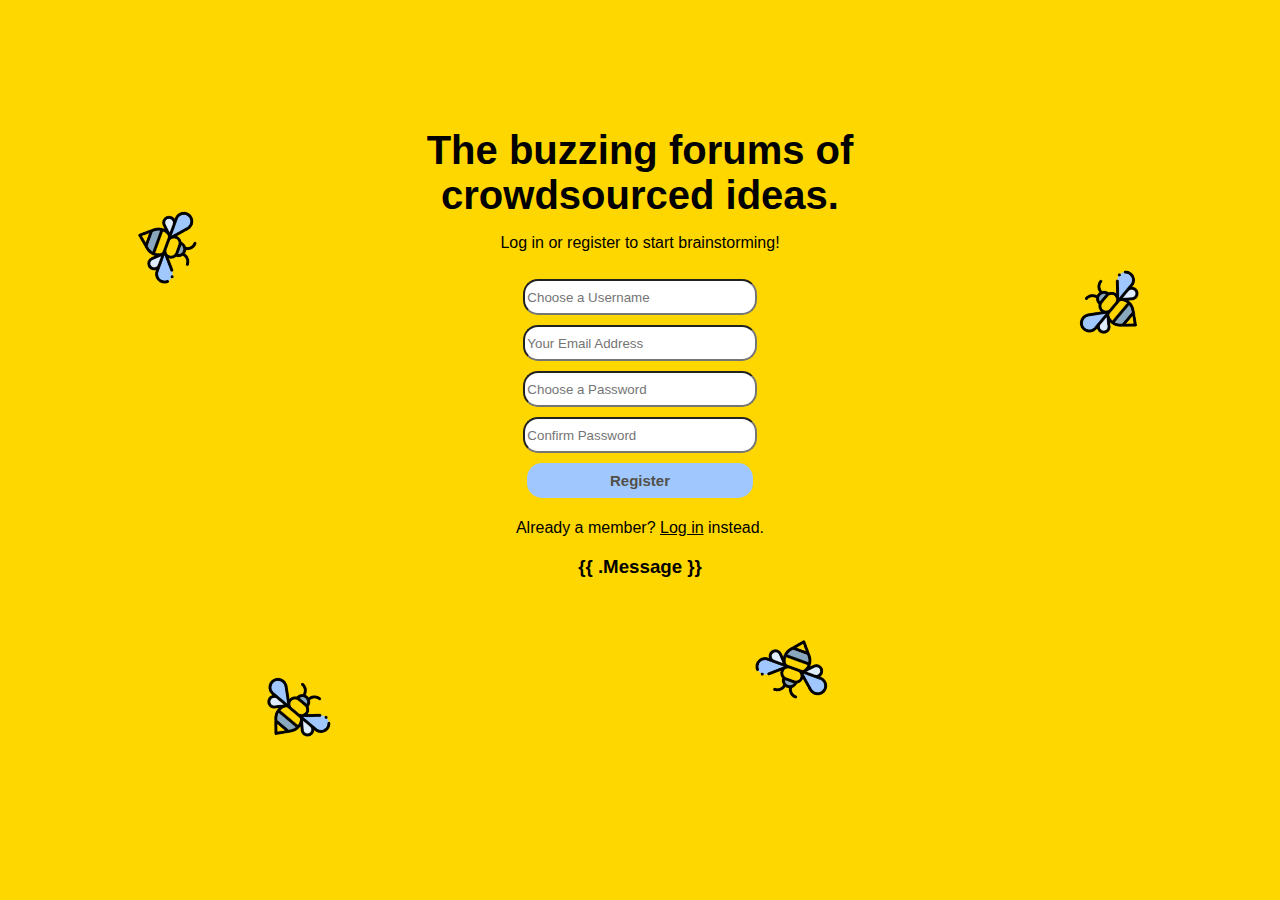
<file: static/reg.html>
<!DOCTYPE html>
<html lang="en">

<head>
    <meta charset="UTF-8" />
    <meta http-equiv="X-UA-Compatible" content="IE=edge" />
    <meta name="viewport" content="width=device-width, initial-scale=1.0" />
    <title>Register to Hivemind</title>
    <!-- css -->
    <link rel="stylesheet" href="../css/forum.css" />
</head>

<body class="registerPage">
    <div class="middle-window">
        <h2>The buzzing forums of crowdsourced ideas.</h2>

        <p style="font-family: 'Segoe UI', Tahoma, Geneva, Verdana, sans-serif">
            Log in or register to start brainstorming!
        </p>

        <div class="reg-box">
            <div style="height: fit-content">
                <!-- action /register will call register function from the go code -->
                <form action="/register" method="POST">
                    <input type="text" class="logged-out" placeholder="Choose a Username" name="username" />
                    <input type="text" class="logged-out" placeholder="Your Email Address" name="email" />
                    <input type="password" class="logged-out" placeholder="Choose a Password" name="password" />
                    <input type="password" class="logged-out" placeholder="Confirm Password" name="confirmPassword" />
                    <input type="submit" class="blue-btn" value="Register" />
                </form>
            </div>

            <p>
                Already a member? <a href="/"><u>Log in</u></a> instead.
            </p>
            <!-- links to / which is our main page. DUPLICTAED -->
            <!-- <a href="/"><button>Go to login</button></a> -->

            <!-- If there is error, like username already in use etc, it will display this message -->
            <h3>{{ .Message }}</h3>
        </div>
    </div>

    <div class="bee bee-1">
        <img src="../css/bee.png" alt="" />
    </div>
    <div class="bee bee-2">
        <img src="../css/bee.png" alt="" />
    </div>
    <div class="bee bee-3">
        <img src="../css/bee.png" alt="" />
    </div>
    <div class="bee bee-4">
        <img src="../css/bee.png" alt="" />
    </div>


</body>

</html>
</file>
<file: css/forum.css>
body {
    overflow-y: scroll;
    overflow-x: hidden;
    margin: 0;
    padding: 0;
    background-color: hsl(53, 31%, 95%);
    font-family: -apple-system, BlinkMacSystemFont, "Segoe UI", Roboto, Oxygen, Ubuntu, Cantarell, "Open Sans", "Helvetica Neue", sans-serif;
    height: 100%;
}

a {
    color: goldenrod;
    text-decoration: none;
}

.banner {
    top: 0;
    width: 100%;
    height: 30px;
    margin: 0;
    padding: 0px 15px 15px 15px;
    border-bottom: solid rgb(236, 233, 233) 1px;
}

.log-btn {
    border-radius: 10px;
    border: none;
    background-color: gold;
    color: grey;
    font-weight: 500;
    width: fit-content;
    padding: 3px 10px 3px 10px;
    margin-left: 10px;
    font-size: 12px;
}

.status {
    float: right;
    padding-right: 45px;
    font-size: 13px;
}

.status p {
    display: inline-block;
    padding: 0 5px 0 5px;
}

.above-feed {
    max-width: 52%;
    margin: 0 20% 0 23%;
}

.feed-banner {
    max-width: 52%;
    margin: 0 20% 0 23%;
}

.feed {
    max-width: 52%;
    max-height: 80%;
    overflow-x: hidden;
    overflow-y: scroll;
    margin: 0 20% 0 23%;
}

.pinned-msg {
    margin: 0;
    top: 0;
    width: 95%;
    background-color: gold;
    padding: 20px;
    min-height: fit-content;
    max-height: fit-content;
    color: hsl(0, 0%, 50%);
    font-size: 16px;
    border-radius: 5px;
}

.row.topic {
    width: 52%;
}

.row.title {
    width: 50%;
}

.row.user {
    min-width: 14%;
    max-width: 16%;
    text-overflow: ellipsis;
}

.row.replies {
    min-width: 5%;
    max-width: 7%;
    text-overflow: ellipsis;
}

.row.time {
    min-width: 15%;
    width: fit-content;
    max-width: 17%;
    text-overflow: ellipsis;
}

.rounded.top {
    border-radius: 4px 4px 0 0;
}

.rounded.all {
    border-radius: 4px;
}

.lpad {
    padding: 15px 5px 1% 2%;
}

.pad {
    padding: 15px 5px 1% 0%;
}

.centered {
    text-align: center;
}

.forum-header {
    min-height: 25px;
    max-height: 25px;
    padding-bottom: 1%;
    padding-left: 1px;
    color: hsl(0, 0%, 50%);
    font-size: 11px;
    display: inline;
    margin-bottom: 0;
}

.forum-header>.column {
    display: inline-block;
}

.forum-topic {
    min-height: fit-content;
    max-height: fit-content;
    background-color: hsl(0, 0%, 96%);
    border-bottom: 1px solid hsl(0, 0%, 90%);
    color: hsl(0, 0%, 50%);
    font-size: 16px;
    padding-bottom: 10px;
}

.forum-topic>.column {
    display: inline-block;
}

.forum-topic a {
    transition: color 0.5s;
    color: goldenrod;
    font-weight: 600;
}

.forum-topic a:hover {
    color: goldenrod;
}

.forum-topic span {
    width: fit-content;
    padding: 15px 10px 0px 10px;
    font-size: 12px;
    display: inline-block;
    margin-top: -10px;
    font-size: 16px;
    overflow: hidden;
    text-overflow: ellipsis;
}

.forum-report {
    width: fit-content;
    padding: 3px 10px 3px 10px;
    background-color: transparent;
    border: solid 2px gold;
    border-radius: 10px;
    color: goldenrod;
    font-size: 12px;
    display: inline-block;
    margin: 0 0 0 25px;
}

.forum-like {
    width: fit-content;
    padding: 5px 20px 5px 20px;
    background-color: gold;
    border-radius: 10px;
    border: none;
    color: grey;
    font-size: 12px;
    display: inline-block;
    margin: 0 0 0 5px;
}

.overflow-control {
    white-space: nowrap;
    overflow: hidden;
    text-overflow: ellipsis;
    padding-bottom: 15px;
}

.center {
    margin: 0;
    position: absolute;
    left: 50%;
    transform: translate(-50%, -50%);
}

.sidenav {
    border-left: solid rgb(236, 233, 233) 1px;
    position: fixed;
    top: 11%;
    left: 0;
    width: 18%;
    height: 100%;
    padding: 20px 0;
    transition: all 0.5s ease;
    margin-bottom: 30px;
    text-align: center;
}

.wrapper .sidebar {
    position: fixed;
    top: 60px;
    right: 0;
    width: 23%;
    height: 100%;
    padding: 20px 0px 20px 10px;
    transition: all 0.5s ease;
}

.wrapper .sidebar {
    margin-bottom: 30px;
}

.insta-post {
    margin: 20px 20px 20px 20px;
    padding: 5px 20px 20px 20px;
    background-color: white;
    width: 75%;
    height: 50%;
    border-radius: 15px;
}

.insta-textarea {
    border-radius: 15px;
    margin-top: 5px;
    width: 94%;
    height: 80%;
    overflow: scroll;
}

.insta-post button {
    margin: 20px 4% 0 4%;
    padding: 3px;
    height: fit-content;
}

.insta-title {
    border-radius: 15px;
    margin: 5px 0 5px 0;
    width: 94%;
    height: 20px;
}

.err {
    color: red;
    font-weight: 300;
    margin: 10px 0 0 0;
    display: inline-block;
}

.category-list {
    margin: 20px 20px 20px 20px;
    padding: 5px 20px 20px 20px;
    background-color: white;
    width: 75%;
    height: 38%;
    border-radius: 15px;
    text-align: left;
    overflow: hidden;
}

.category-list h4 {
    font-weight: 500;
    font-size: 20px;
    padding: 0 0 15px 0;
    margin: 0;
    line-height: 20px;
}

.cat-scroll {
    margin-top: 10px;
    overflow: scroll;
    height: 75%;
    scroll-margin: 0 0 10% 0;
}

.new-cat-btn {
    border-radius: 15px;
    margin-left: 5px;
    width: 140px;
    height: 25px;
    background-color: #a0c8ff;
    text-align: center;
    color: rgb(83, 80, 73);
    font-family: -apple-system, BlinkMacSystemFont, "Segoe UI", Roboto, Oxygen, Ubuntu, Cantarell, "Open Sans", "Helvetica Neue", sans-serif;
    font-weight: 600;
    font-size: 14px;
    border: none;
    display: inline-block;
}

.cat-btn {
    border-radius: 15px;
    margin: 5px 0 5px 0px;
    width: fit-content;
    padding: 5px 20px 5px 20px;
    height: fit-content;
    background-color: gold;
    text-align: center;
    color: rgb(83, 80, 73);
    font-family: -apple-system, BlinkMacSystemFont, "Segoe UI", Roboto, Oxygen, Ubuntu, Cantarell, "Open Sans", "Helvetica Neue", sans-serif;
    font-weight: 600;
    font-size: 14px;
    border: none;
    display: inline-block;
}

.back-btn {
    border-radius: 15px;
    margin: 15px 15px 15px 0px;
    width: fit-content;
    padding: 5px 20px 5px 20px;
    height: fit-content;
    background-color: gold;
    text-align: center;
    color: rgb(83, 80, 73);
    font-family: -apple-system, BlinkMacSystemFont, "Segoe UI", Roboto, Oxygen, Ubuntu, Cantarell, "Open Sans", "Helvetica Neue", sans-serif;
    font-weight: 600;
    font-size: 14px;
    border: none;
    display: inline-block;
}

.category-list p {
    color: rgb(51, 50, 50);
    font-size: 16px;
    padding-top: 0;
    margin: 15px 0 5px 0;
}

.tutorial {
    margin: 0px 20px 20px 20px;
    padding: 5px 20px 20px 20px;
    background-color: white;
    width: 75%;
    height: max-content;
    border-radius: 15px;
    text-align: left;
    overflow: hidden;
}

.tutorial h1 {
    color: goldenrod;
}

.wrapper .sidebar .categroies h3 {
    color: rgb(51, 50, 50);
    margin: 20px 0 5px 5px;
    font-family: -apple-system, BlinkMacSystemFont, "Segoe UI", Roboto, Oxygen, Ubuntu, Cantarell, "Open Sans", "Helvetica Neue", sans-serif;
    font-weight: 300;
    font-size: 35vw;
    text-shadow: 5px 3px 10px rgb(184, 183, 183);
}

.wrapper .sidebar p {
    color: grey;
    font-size: 14px;
}

.online {
    height: 10px;
    width: 10px;
    background-color: greenyellow;
    border-radius: 50%;
    display: inline-block;
}

.leftwrapper {
    border-right: solid rgb(236, 233, 233) 1px;
    position: fixed;
    top: 60px;
    left: 0;
    width: 20%;
    height: 100%;
    padding: 20px 0 0 0;
    transition: all 0.5s ease;
}

.leftsidebar {
    position: fixed;
    top: 0;
    left: 0;
    width: 20%;
    background-color: gold;
    height: 35%;
}

.leftsidebar img {
    width: 25%;
    margin-top: 100px;
    margin-bottom: 0px;
}

.leftsidebar h3 {
    color: rgb(51, 50, 50);
    font-family: -apple-system, BlinkMacSystemFont, "Segoe UI", Roboto, Oxygen, Ubuntu, Cantarell, "Open Sans", "Helvetica Neue", sans-serif;
    font-weight: 600;
    font-size: 20px;
    text-shadow: 5px 3px 10px rgb(184, 183, 183);
    padding-top: 0;
    margin-top: 0;
}

.sign-box {
    margin: 12%;
    margin-top: 10px;
    background-color: white;
    width: 60%;
    height: fit-content;
    border-radius: 15px;
    padding: 25px;
}

.msg-box {
    position: absolute;
    margin: 0% 12% 12% 12%;
    background-color: gold;
    width: 60%;
    height: fit-content;
    border-radius: 15px;
    padding: 25px;
}

.feed-cat {
    max-width: 55%;
    margin: 0 22% 0 22%;
}

.cat-box {
    top: 0;
    margin: 5px;
    background-color: white;
    min-width: 25%;
    min-height: 200px;
    max-width: 25%;
    max-height: 200px;
    border-radius: 15px;
    padding: 1% 3% 2% 3%;
    display: inline-block;
    overflow: hidden;
    text-overflow: ellipsis;
    border: none;
    text-align: start;
}

.cat-box h3 {
    color: goldenrod;
}

.feed-cat a {
    font-size: unset;
    color: unset;
}

.cat-box-create {
    top: 0;
    margin: 5px;
    background-color: #a0c8ff;
    min-width: 25%;
    min-height: 200px;
    max-width: 25%;
    max-height: 200px;
    border-radius: 15px;
    padding: 1% 3% 2% 3%;
    display: inline-block;
    overflow: hidden;
    text-overflow: ellipsis;
    border: none;
    text-align: center;
}

.cat-box-create h3 {
    padding-top: 30%;
}

.cat-box-create:hover {
    background-color: #acd5fb;
}

.error {
    color: rgb(51, 50, 50);
    font-family: -apple-system, BlinkMacSystemFont, "Segoe UI", Roboto, Oxygen, Ubuntu, Cantarell, "Open Sans", "Helvetica Neue", sans-serif;
    font-weight: 600;
    font-size: 20px;
    padding-top: 20px;
}

.error-p {
    color: rgb(51, 50, 50);
    font-family: -apple-system, BlinkMacSystemFont, "Segoe UI", Roboto, Oxygen, Ubuntu, Cantarell, "Open Sans", "Helvetica Neue", sans-serif;
    font-weight: 200;
    font-size: 18px;
    margin-top: 70px;
}

.logged-out {
    border-radius: 15px;
    margin: 5px;
    width: 88%;
    height: 30px;
    background-color: white;
}

.logged-in {
    border-radius: 15px;
    margin: 5px;
    width: 88%;
    height: 35px;
    background-color: gold;
    text-align: center;
    color: rgb(83, 80, 73);
    font-family: -apple-system, BlinkMacSystemFont, "Segoe UI", Roboto, Oxygen, Ubuntu, Cantarell, "Open Sans", "Helvetica Neue", sans-serif;
    font-weight: 600;
    font-size: 15px;
    border: none;
}

.log-ext  {
    border-radius: 15px;
    height: 35px;
    font-family: -apple-system, BlinkMacSystemFont, "Segoe UI", Roboto, Oxygen, Ubuntu, Cantarell, "Open Sans", "Helvetica Neue", sans-serif;
    font-weight: 600;
    font-size: 15px;
    border: none;
    width: 88%;
    margin: 5px;
    padding: 0;
}

.git {
    background-color: black;
    color: white;
}

.goo {
    background-color: white;
    color: black;
    box-shadow: 5px 3px 10px lightgrey;
    
}
.log-ext table, th {
    border: none;
    padding: 0;
    margin: 0;
}

.log-ext p{
    display: inline-flex;
    padding: 0;
    margin: 0;

}

.log-ext img {

    width: 30px;
    margin: 0 2px 0 6px;
    padding: 0;
    display: inline;
   
}

.logged-in-bottom {
    border-radius: 15px;
    margin: 5px;
    width: 50%;
    height: 35px;
    background-color: gold;
    text-align: center;
    color: rgb(83, 80, 73);
    font-family: -apple-system, BlinkMacSystemFont, "Segoe UI", Roboto, Oxygen, Ubuntu, Cantarell, "Open Sans", "Helvetica Neue", sans-serif;
    font-weight: 600;
    font-size: 15px;
    border: none;
    margin-top: 280px;
    margin-left: 20%;
}

.blue-btn {
    border-radius: 15px;
    margin: 5px;
    width: 88%;
    height: 35px;
    text-align: center;
    color: rgb(83, 80, 73);
    font-family: -apple-system, BlinkMacSystemFont, "Segoe UI", Roboto, Oxygen, Ubuntu, Cantarell, "Open Sans", "Helvetica Neue", sans-serif;
    font-weight: 600;
    font-size: 15px;
    border: none;
    background-color: #a0c8ff;
}

.post-btn {
    border-radius: 15px;
    margin: 20px 5px 5px 5px;
    min-width: 20%;
    max-width: fit-content;
    padding: 10px 20px 10px 20px;
    height: 35px;
    text-align: center;
    color: rgb(83, 80, 73);
    font-family: -apple-system, BlinkMacSystemFont, "Segoe UI", Roboto, Oxygen, Ubuntu, Cantarell, "Open Sans", "Helvetica Neue", sans-serif;
    font-weight: 600;
    font-size: 15px;
    border: none;
    background-color: #a0c8ff;
}

.blue-btn-bottom {
    border-radius: 15px;
    margin: 12%;
    width: 60%;
    height: 35px;
    text-align: center;
    color: rgb(83, 80, 73);
    font-family: -apple-system, BlinkMacSystemFont, "Segoe UI", Roboto, Oxygen, Ubuntu, Cantarell, "Open Sans", "Helvetica Neue", sans-serif;
    font-weight: 600;
    font-size: 15px;
    border: none;
    background-color: #a0c8ff;
    margin-top: 0%;
    margin-left: 20%;
}

.blue-btn:hover {
    background-color: #acd5fb;
}

.logged-in:hover {
    background-color: rgb(246, 203, 10);
}

button:active {
    transform: translateY(2px);
}

input[type="checkbox"] {
    margin: 10px;
    display: inline-block;
}

.ck-button {
    margin: 4px;
    background-color: transparent;
    border-radius: 4px;
    border: 2px solid gold;
    color: goldenrod;
    padding: 0;
    width: max-content;
    display: inline-block;
    padding: 2px 5px 2px 5px;
}

.ck-button label {
    float: left;
    width: 100%;
}

.ck-button label span {
    text-align: center;
    padding: 3px 0px;
    display: block;
}

.ck-button label input {
    position: fixed;
    top: -1000px;
}

.ck-button input:checked+span {
    float: left;
    background-color: gold;
    border: transparent;
    color: grey;
    margin: -2px -5px -2px -5px;
    padding: 5px 5px 4px 5px;
}

.post-box {
    width: 95;
    height: fit-content;
    border-radius: 15px;
    background-color: white;
    padding: 20px;
    margin-bottom: 20px;
}

.post-box img {
    max-width: 98%;
    padding: 10px 0 10px 10px;
}

.new-cat-box {
    width: 96%;
    height: fit-content;
    border-radius: 15px;
    background-color: white;
    padding: 20px;
    margin: 20px 0 20px 0;
}

.new-cat-box textarea {
    width: 95%;
    height: 40px;
    padding: 10px;
    border-radius: 10px;
    margin: 15px 5px 15px 5px;
}

.content-box {
    width: 95;
    height: fit-content;
    border-radius: 15px;
    background-color: white;
    padding: 0 10px 10px 10px;
}

.post-box h1 {
    padding: 0 0 0 10px;
}

.post-box h4 {
    padding: 0 0 0 5px;
}

.post-box textarea {
    width: 95%;
    min-height: 250px;
    padding: 10px;
    border-radius: 10px;
    margin: 15px 5px 15px 5px;
}

.p-title {
    width: 95%;
    height: 20px;
    overflow-x: scroll;
    padding: 2px 10px 2px 10px;
    border-radius: 7px;
    margin: 5px;
}

.choose-cat {
    width: 95;
    height: fit-content;
    border-radius: 15px;
    background-color: white;
    padding: 0px;
}

.comment-box {
    width: 95%;
    height: fit-content;
    border-radius: 15px;
    background-color: white;
    padding: 10px 30px 10px 30px;
    margin: 0 0 20px 0;
}

.comment-box h4 {
    padding: 0;
    margin: 10px 0 10px 5px;
    font-size: 15px;
}

.comment-box textarea {
    width: 96%;
    min-height: 100px;
    padding: 10px;
    border-radius: 10px;
    margin: 0px 5px 0px 5px;
    text-overflow: scroll;
}

.comment-btn {
    border-radius: 15px;
    margin: 10px 0 5px 0px;
    width: fit-content;
    float: right;
    padding: 5px 20px 5px 20px;
    height: fit-content;
    border: none;
    background-color: #a0c8ff;
    text-align: center;
    color: rgb(83, 80, 73);
    font-family: -apple-system, BlinkMacSystemFont, "Segoe UI", Roboto, Oxygen, Ubuntu, Cantarell, "Open Sans", "Helvetica Neue", sans-serif;
    font-weight: 600;
    font-size: 14px;
    border: none;
    display: inline-block;
}

.comment-btn-area {
    width: 100%;
    height: 30px;
    background-color: white;
    padding: 0 0 10px 0;
    margin: 0;
}

.buzz-btn {
    border-radius: 15px;
    float: right;
    margin: 5px 0 5px 0px;
    width: fit-content;
    padding: 5px 20px 5px 20px;
    height: fit-content;
    background-color: gold;
    text-align: center;
    color: rgb(83, 80, 73);
    font-family: -apple-system, BlinkMacSystemFont, "Segoe UI", Roboto, Oxygen, Ubuntu, Cantarell, "Open Sans", "Helvetica Neue", sans-serif;
    font-weight: 600;
    font-size: 14px;
    border: none;
    display: inline-block;
}

.work-btn {
    border-radius: 15px;
    margin: 5px 0 5px 0px;
    width: fit-content;
    padding: 5px 20px 5px 20px;
    height: fit-content;
    background-color: lightgray;
    text-align: center;
    color: rgb(83, 80, 73);
    font-family: -apple-system, BlinkMacSystemFont, "Segoe UI", Roboto, Oxygen, Ubuntu, Cantarell, "Open Sans", "Helvetica Neue", sans-serif;
    font-weight: 600;
    font-size: 14px;
    border: none;
    display: inline-block;
}

.buzzes {
    float: right;
}

@keyframes floating {
    0% {
        transform: translate(0%, 0%) rotate(25deg);
    }
    25% {
        transform: translate(5%, 15%) rotate(25deg);
    }
    50% {
        transform: translate(10%, 5%) rotate(25deg);
    }
    75% {
        transform: translate(0%, 15%) rotate(25deg);
    }
    100% {
        transform: translate(0%, 0%) rotate(25deg);
    }
}

.bee {
    position: fixed;
}

.bee-1 {
    right: 10%;
    top: 30%;
    animation: fadeInFromTop 0.5s linear forwards, floating ease-in-out 6s infinite;
}

.bee-1 img {
    width: 75px;
    height: 75px;
    transform: rotate(-50deg);
}

.bee-2 {
    top: 23%;
    left: 10%;
    animation: fadeInFromTop 0.5s linear forwards, floating ease-in-out 8s infinite;
}

.bee-2 img {
    width: 75px;
    height: 75px;
    transform: rotate(110deg);
}

.bee-3 {
    top: 75%;
    left: 20%;
    animation: fadeInFromTop 0.5s linear forwards, floating ease-in-out 10s infinite;
}

.bee-3 img {
    width: 75px;
    height: 75px;
    transform: rotate(40deg);
}

.bee-4 {
    top: 70%;
    right: 35%;
    animation: fadeInFromTop 0.5s linear forwards, floating ease-in-out 5s infinite;
}

.bee-4 img {
    width: 75px;
    height: 75px;
    transform: rotate(200deg);
}

.bee-5 {
    top: 60%;
    right: 20%;
    animation: fadeInFromTop 0.5s linear forwards, floating ease-in-out 5s infinite;
}

.bee-5 img {
    width: 75px;
    height: 75px;
    transform: rotate(-40deg);
}

.registerPage {
    width: 100%;
    background-color: gold;
    overflow-y: hidden;
}

.middle-window {
    max-width: 50%;
    max-height: 80%;
    margin: 10% 20% 20% 20%;
    padding: 0 5% 0 5%;
    text-align: center;
}

.middle-window h1 {
    font-size: 120px;
    padding: 0;
    margin: 0;
}

.middle-window h2 {
    color: black;
    font-weight: 700;
    font-size: 40px;
    padding: 0;
    margin: 0;
}

.middle-window span {
    color: white;
    font-weight: 600;
    font-size: 20px
}

.middle-window a {
    color: black;
}

.middle-window u {
    color: black;
}

.middle-window p {
    color: black;
}

.reg-box {
    width: 40%;
    padding: 1% 20% 1% 30%;
}
</file>
